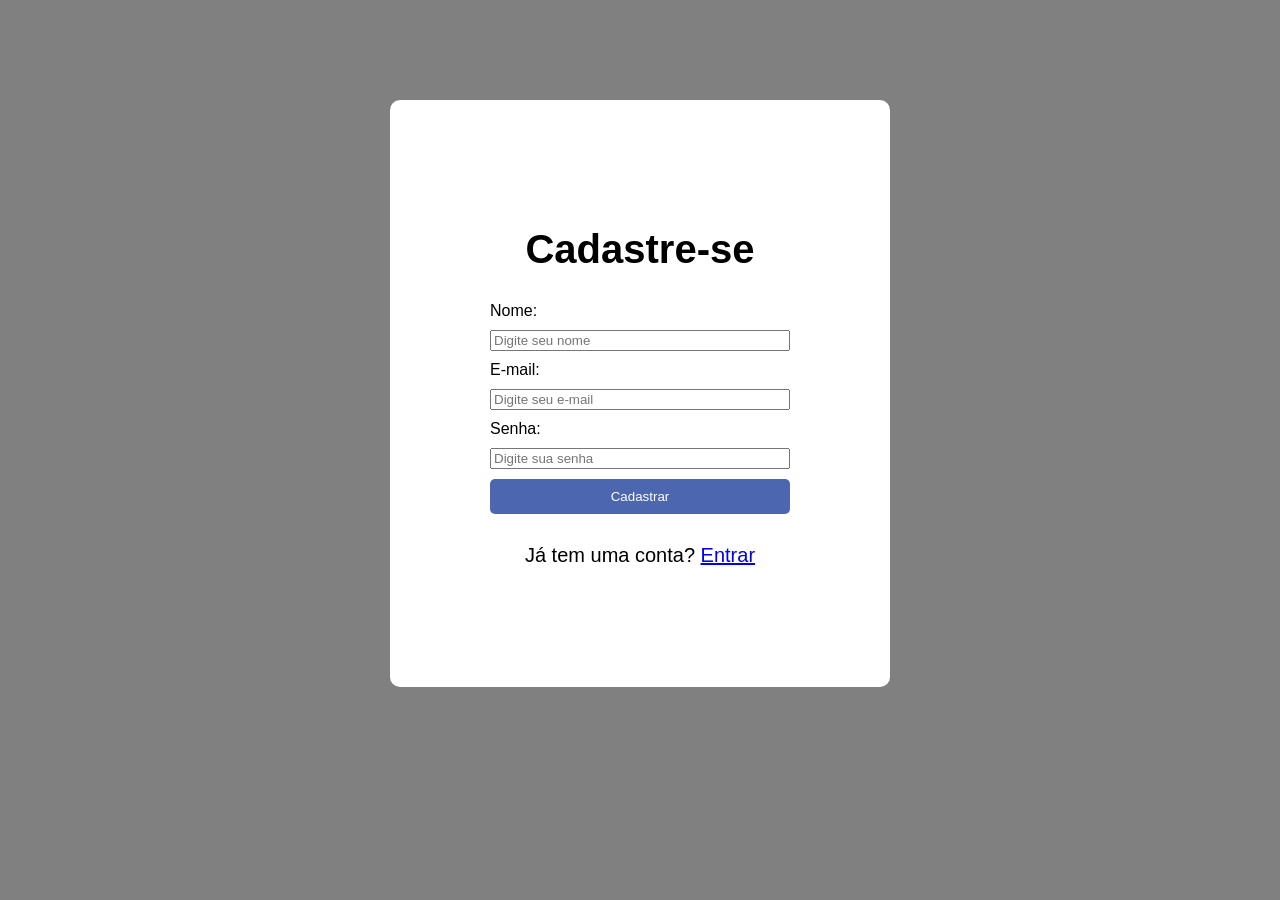
<file: index.html>
<!DOCTYPE html>
<html lang="pt-BR">

<head>
    <meta charset="UTF-8" />
    <meta name="viewport" content="width=device-width, initial-scale=1.0" />
    <link rel="stylesheet" href="style.css" />
    <title>Cadastro - Formulário</title>
</head>

<body>
    <div class="container">
        <form action="/submit" class="formulario" method="POST">
            <h1 class="titulo">Cadastre-se</h1>
            <label for="name">Nome:</label>
            <input type="text" id="name" name="name" required placeholder="Digite seu nome" />

            <label for="email">E-mail:</label>
            <input type="email" id="email" name="email" required placeholder="Digite seu e-mail" />

            <label for="password">Senha:</label>
            <input type="password" id="password" name="password" required placeholder="Digite sua senha" />

            <button type="submit">Cadastrar</button>
            <p class="ja-tenho-conta">
                Já tem uma conta? <a href="/login">Entrar</a>
            </p>
        </form>
    </div>
</body>

</html>
</file>
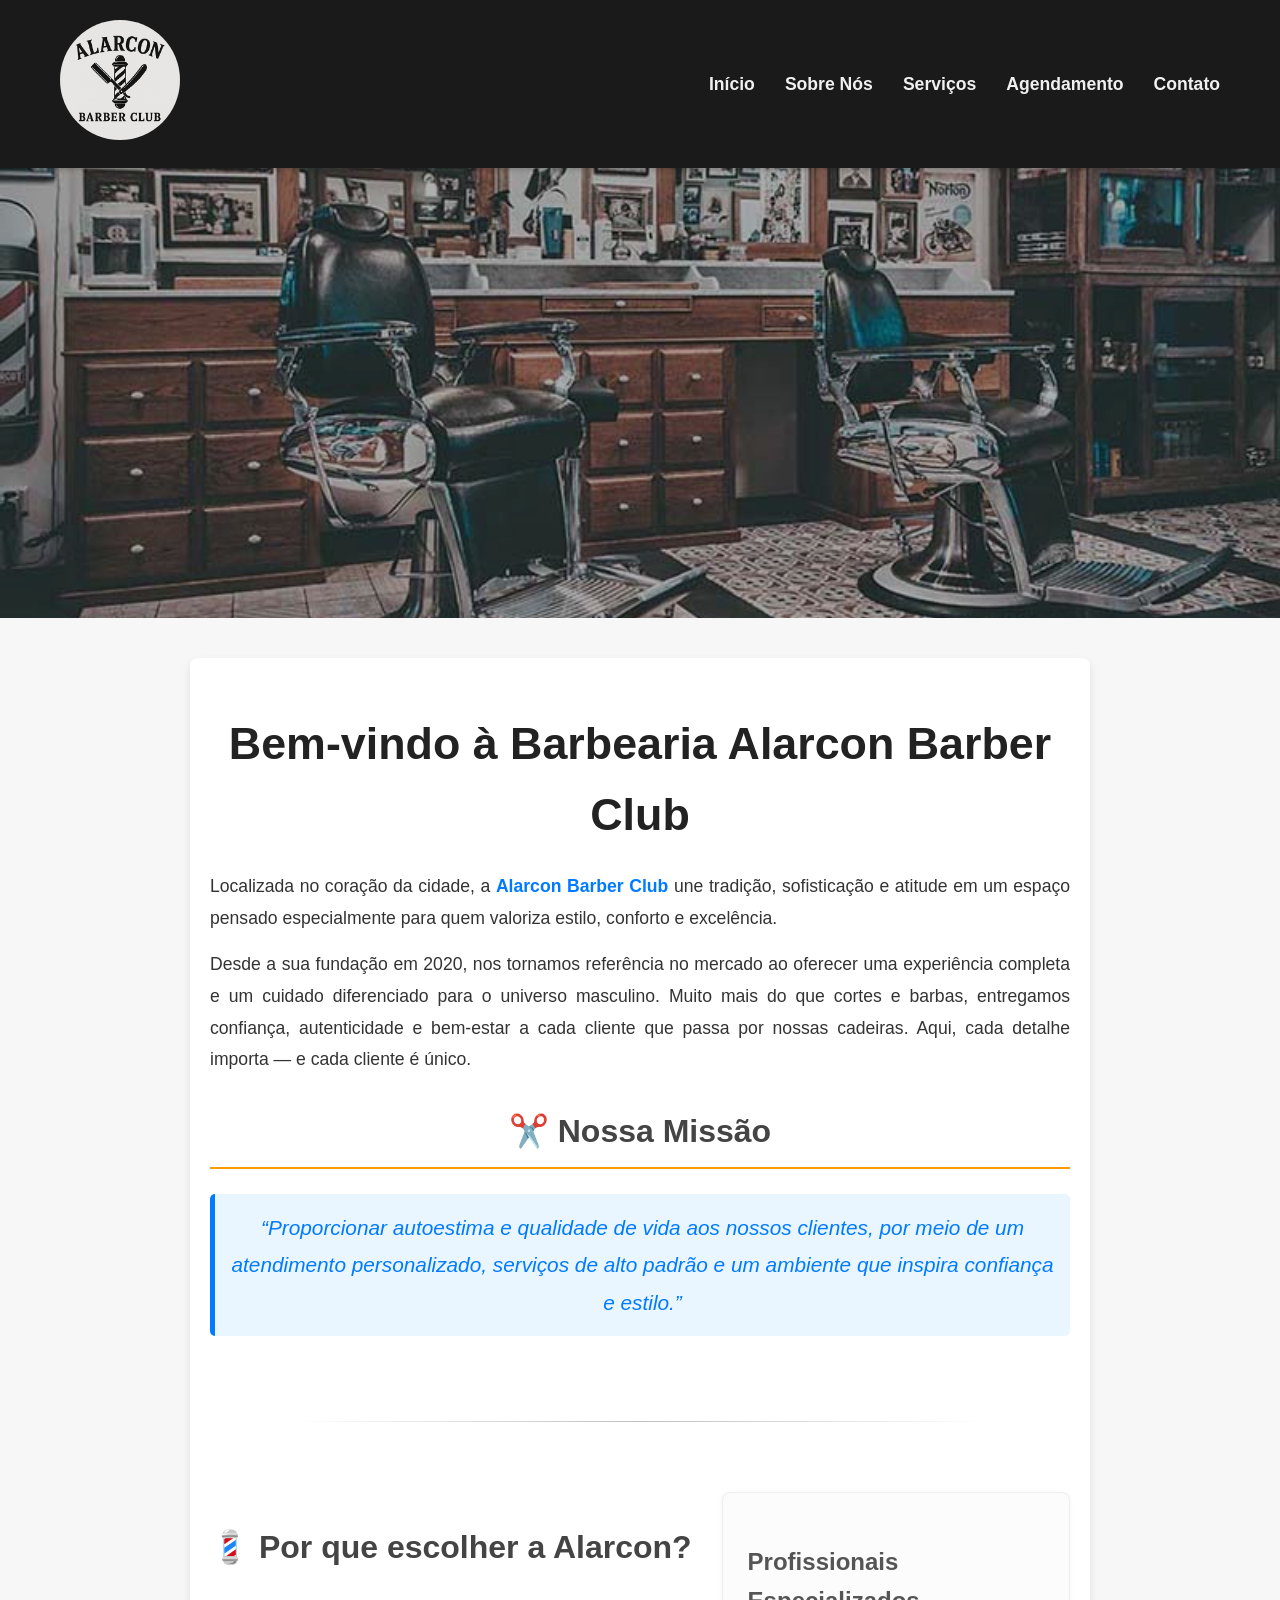
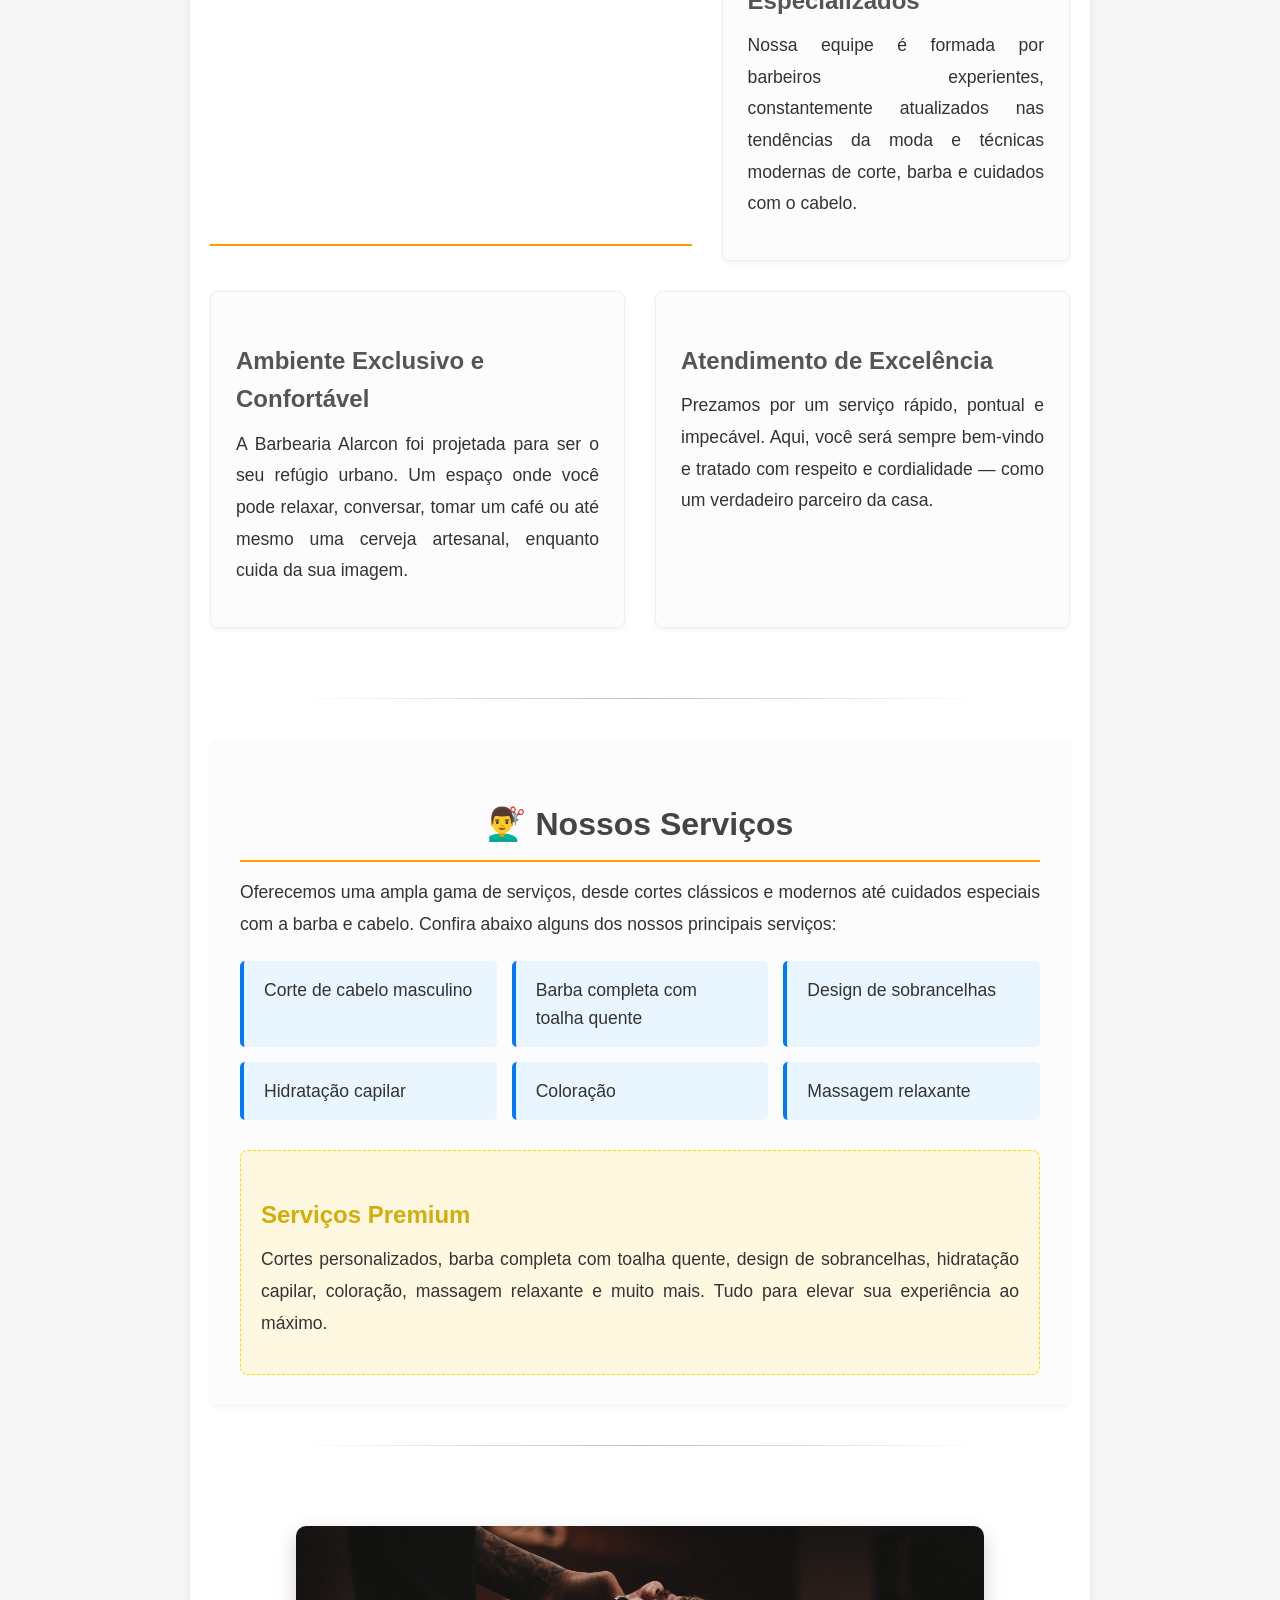
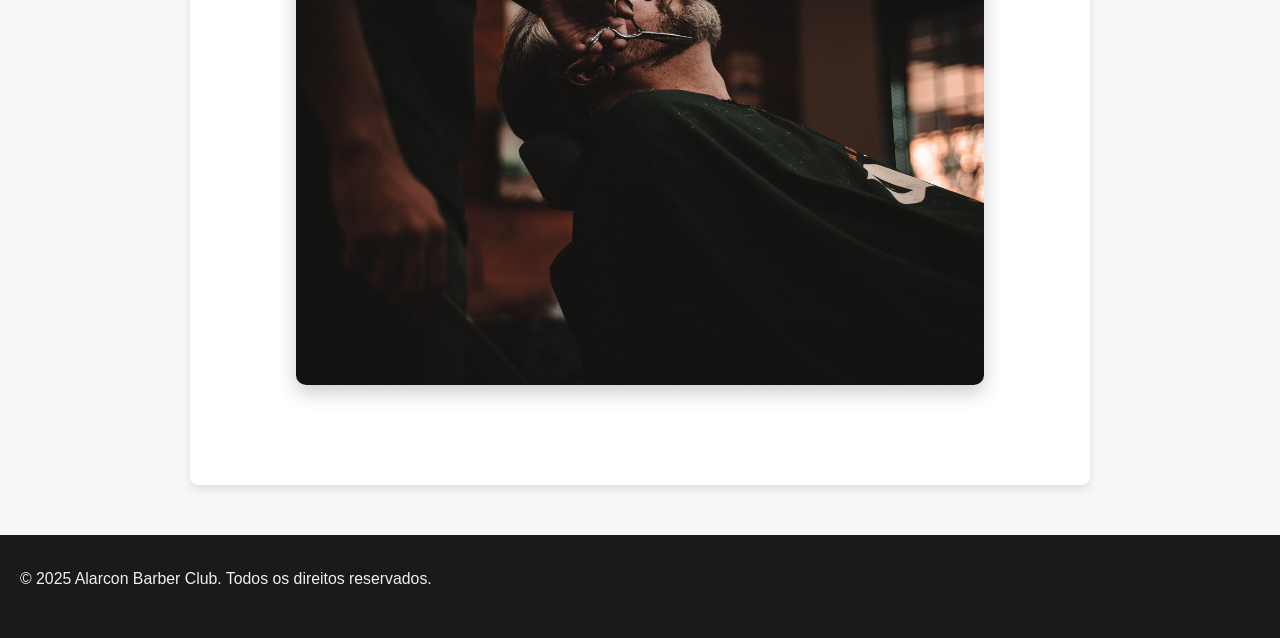
<file: barbearia.html>
<!DOCTYPE html>
<html lang="pt-br">
  <head>
    <meta charset="UTF-8" />
    <meta name="viewport" content="width=device-width, initial-scale=1.0" />
    <link rel="stylesheet" href="css/barber.css" />
    <title>Alarcon Barber Club - Sua Barbearia de Confiança</title>
  </head>

  <body>
    <header>
      <nav class="menu-navegacao">
        <div class="logo-container">
          <img
            src="imagens/logo.jpg"
            alt="Logotipo da Barbearia Alarcon Barber Club - Tesoura e Navalha"
          />
        </div>
        <ul class="menu-links">
          <li><a href="#inicio">Início</a></li>
          <li><a href="#sobre-nos">Sobre Nós</a></li>
          <li><a href="#servicos">Serviços</a></li>
          <li><a href="#agendamento">Agendamento</a></li>
          <li><a href="#contato">Contato</a></li>
        </ul>
      </nav>
    </header>

    <img
      class="banner-principal"
      src="imagens/banner.jpg"
      alt="Interior elegante da Barbearia Alarcon Barber Club"
    />

    <main class="conteudo-principal">
      <section id="inicio" class="secao-introducao">
        <h1>Bem-vindo à Barbearia Alarcon Barber Club</h1>
        <p>
          Localizada no coração da cidade, a
          <strong>Alarcon Barber Club</strong> une tradição, sofisticação e
          atitude em um espaço pensado especialmente para quem valoriza estilo,
          conforto e excelência.
        </p>
        <p>
          Desde a sua fundação em 2020, nos tornamos referência no mercado ao
          oferecer uma experiência completa e um cuidado diferenciado para o
          universo masculino. Muito mais do que cortes e barbas, entregamos
          confiança, autenticidade e bem-estar a cada cliente que passa por
          nossas cadeiras. Aqui, cada detalhe importa — e cada cliente é único.
        </p>
        <h2>✂️ Nossa Missão</h2>
        <p id="missao" class="texto-missao">
          <em>
            “Proporcionar autoestima e qualidade de vida aos nossos clientes,
            por meio de um atendimento personalizado, serviços de alto padrão e
            um ambiente que inspira confiança e estilo.”
          </em>
        </p>
      </section>

      <hr class="separador" />

      <section id="sobre-nos" class="secao-porque-escolher">
        <h2>💈 Por que escolher a Alarcon?</h2>
        <div class="item-beneficio">
          <h3>Profissionais Especializados</h3>
          <p>
            Nossa equipe é formada por barbeiros experientes, constantemente
            atualizados nas tendências da moda e técnicas modernas de corte,
            barba e cuidados com o cabelo.
          </p>
        </div>
        <div class="item-beneficio">
          <h3>Ambiente Exclusivo e Confortável</h3>
          <p>
            A Barbearia Alarcon foi projetada para ser o seu refúgio urbano. Um
            espaço onde você pode relaxar, conversar, tomar um café ou até mesmo
            uma cerveja artesanal, enquanto cuida da sua imagem.
          </p>
        </div>
        <div class="item-beneficio">
          <h3>Atendimento de Excelência</h3>
          <p>
            Prezamos por um serviço rápido, pontual e impecável. Aqui, você será
            sempre bem-vindo e tratado com respeito e cordialidade — como um
            verdadeiro parceiro da casa.
          </p>
        </div>
      </section>

      <hr class="separador" />

      <section id="servicos" class="secao-servicos">
        <h2>💇‍♂️ Nossos Serviços</h2>
        <p>
          Oferecemos uma ampla gama de serviços, desde cortes clássicos e
          modernos até cuidados especiais com a barba e cabelo. Confira abaixo
          alguns dos nossos principais serviços:
        </p>
        <ul class="lista-servicos">
          <li class="item-servico">Corte de cabelo masculino</li>
          <li class="item-servico">Barba completa com toalha quente</li>
          <li class="item-servico">Design de sobrancelhas</li>
          <li class="item-servico">Hidratação capilar</li>
          <li class="item-servico">Coloração</li>
          <li class="item-servico">Massagem relaxante</li>
        </ul>

        <div class="servicos-premium">
          <h3>Serviços Premium</h3>
          <p>
            Cortes personalizados, barba completa com toalha quente, design de
            sobrancelhas, hidratação capilar, coloração, massagem relaxante e
            muito mais. Tudo para elevar sua experiência ao máximo.
          </p>
        </div>
      </section>

      <hr class="separador" />

      <section class="secao-galeria">
        <img
          class="imagem-decorativa"
          src="imagens/beneficios.jpg"
          alt="Homem sendo atendido em uma barbearia moderna"
        />
      </section>
    </main>

    <footer class="rodape">
      <p>&copy; 2025 Alarcon Barber Club. Todos os direitos reservados.</p>
    </footer>
  </body>
</html>
</file>
<file: style.css>
body {
  font-family: Arial, sans-serif;
  margin: 0;
  padding: 0;
  background-color: gray;
}

div.container {
  max-width: 500px;
  margin: auto;
  padding: 100px;
  background-color: gray;
}

form {
  display: flex;
  flex-direction: column;
  gap: 10px;
  margin: auto;
  padding: 100px 100px;
  background-color: white;
  border-radius: 10px;
}

button {
  padding: 10px;
  background-color: #4c66af;
  color: white;
  border: none;
  border-radius: 5px;
  cursor: pointer;
}

.titulo {
  text-align: center;
  color: black;
  font-size: 40px;
  margin-bottom: 20px;
}

.ja-tenho-conta {
  text-align: center;
  color: black;
  font-size: 20px;
}
</file>
<file: css/barber.css>
/* ----------------------------------------------------------- */
/* 1. RESET BÁSICO E ESTILOS GLOBAIS                          */
/* ----------------------------------------------------------- */
* {
  /* Reseta margens e preenchimentos padrão do navegador */
  margin: 0;
  padding: 0;
  box-sizing: border-box; /* Garante que padding e border sejam incluídos na largura/altura do elemento */
}

body {
  font-family: "Arial", sans-serif; /* Consistência na fonte */
  background-color: #f7f7f7; /* Cor de fundo mais clara e neutra */
  color: #333; /* Cor de texto padrão mais escura para melhor legibilidade */
  line-height: 1.6; /* Melhora a leitura dos parágrafos */
  font-size: 16px; /* Tamanho base da fonte */
}

/* ----------------------------------------------------------- */
/* 2. CABEÇALHO E NAVEGAÇÃO                                   */
/* ----------------------------------------------------------- */
header {
  background-color: #1a1a1a; /* Fundo escuro para o cabeçalho, comum em barbearias */
  padding: 20px 0; /* Mais padding em cima/baixo */
  box-shadow: 0 2px 5px rgba(0, 0, 0, 0.2); /* Sombra suave para destacar o cabeçalho */
  position: sticky; /* Fixa o cabeçalho no topo ao rolar */
  top: 0;
  z-index: 1000; /* Garante que o cabeçalho fique acima de outros elementos */
}

.menu-navegacao {
  /* Usando a nova classe do HTML */
  display: flex; /* Flexbox para alinhar logo e menu */
  justify-content: space-between; /* Espaça logo e menu nas pontas */
  align-items: center; /* Alinha verticalmente no centro */
  max-width: 1200px; /* Largura máxima para o conteúdo do menu */
  margin: 0 auto; /* Centraliza o menu na página */
  padding: 0 20px; /* Padding nas laterais para telas menores */
}

.logo-container img {
  /* Usando a nova classe para o contêiner da logo */
  width: 120px; /* Tamanho da logo ajustado para ser visível, mas não dominante */
  height: auto;
  border-radius: 50%; /* Se a logo for circular ou para arredondar */
  /* Remove 'display: block' e 'margin: 0 auto' pois o flexbox já cuida do alinhamento */
}

.menu-links {
  /* Usando a nova classe do HTML para a UL */
  list-style: none; /* Remove bolinhas da lista */
  display: flex; /* Flexbox para alinhar os itens do menu horizontalmente */
  gap: 30px; /* Espaço entre os itens do menu */
}

.menu-links li a {
  /* Estilos para os links do menu */
  text-decoration: none; /* Remove sublinhado */
  color: #f0f0f0; /* Cor clara para o texto do menu */
  font-size: 1.1em; /* Tamanho da fonte ligeiramente maior */
  font-weight: bold; /* Deixa o texto do menu em negrito */
  padding: 5px 0; /* Padding para a área de clique */
  transition: color 0.3s ease; /* Suaviza a transição de cor no hover */
}

.menu-links li a:hover {
  color: #ff9900; /* Cor de destaque no hover (laranja ou dourado para barbearia) */
}

/* ----------------------------------------------------------- */
/* 3. BANNER PRINCIPAL                                        */
/* ----------------------------------------------------------- */
.banner-principal {
  /* Usando a nova classe do HTML */
  width: 100%; /* Ocupa 100% da largura da tela */
  height: 450px; /* Altura fixa para o banner */
  object-fit: cover; /* Garante que a imagem cubra a área sem distorcer, cortando o excesso */
  display: block; /* Remove possíveis espaços extras abaixo da imagem */
  margin-bottom: 40px; /* Espaçamento abaixo do banner */
  filter: brightness(
    0.7
  ); /* Escurece um pouco o banner para o texto se destacar, se houver */
}

/* ----------------------------------------------------------- */
/* 4. CONTEÚDO PRINCIPAL (SEÇÕES)                             */
/* ----------------------------------------------------------- */
.conteudo-principal {
  /* A tag <main> que chamamos de .conteudo-principal */
  max-width: 900px; /* Largura máxima para o conteúdo principal, centralizando-o */
  margin: 40px auto; /* Centraliza a seção e adiciona margem em cima/baixo */
  padding: 20px; /* Padding interno para o conteúdo */
  background-color: #fff; /* Fundo branco para as seções de conteúdo */
  border-radius: 8px; /* Cantos arredondados */
  box-shadow: 0 4px 10px rgba(0, 0, 0, 0.1); /* Sombra mais pronunciada */
}

/* Estilo geral para todas as seções */
section {
  padding: 30px 0; /* Espaçamento interno para todas as seções */
  margin-bottom: 30px; /* Espaçamento entre as seções */
}

/* Estilizando o H1, que agora está dentro de .secao-introducao */
.secao-introducao h1 {
  font-size: 2.8em; /* Tamanho maior para o título principal */
  color: #222; /* Cor mais escura */
  margin-bottom: 20px; /* Espaço abaixo do título */
  text-align: center;
  height: auto; /* Remove a altura fixa para o H1 */
  padding: 0; /* Remove padding que pode ter vindo de 'div' */
}

/* Estilizando o H2 */
h2 {
  font-size: 2em;
  color: #444;
  margin-top: 30px;
  margin-bottom: 15px;
  border-bottom: 2px solid #ff9900; /* Linha de destaque para H2 */
  padding-bottom: 10px;
  text-align: center;
}

/* Estilizando o H3 */
h3 {
  font-size: 1.5em;
  color: #555;
  margin-top: 25px;
  margin-bottom: 10px;
  text-align: left; /* Títulos de subtópicos alinhados à esquerda */
}

/* Parágrafos gerais */
p {
  font-size: 1.1em;
  line-height: 1.8;
  margin-bottom: 15px;
  text-align: justify; /* Justifica o texto para melhor leitura */
}

/* Estilo para a missão (em) */
.texto-missao {
  /* Usando a classe mais específica */
  font-size: 1.3em; /* Tamanho da fonte ajustado */
  color: #007bff; /* Uma cor azul mais vibrante para destaque */
  font-style: italic; /* Mantém o itálico */
  text-align: center;
  margin-top: 25px;
  padding: 15px;
  background-color: #e9f5ff; /* Fundo claro para a missão */
  border-left: 5px solid #007bff; /* Borda lateral para destaque */
  border-radius: 5px;
}

strong {
  color: #007bff; /* Cor consistente com a missão ou um tom mais escuro */
  font-weight: bold;
}

/* ----------------------------------------------------------- */
/* 5. SEÇÃO DE BENEFÍCIOS (usando Flexbox)                    */
/* ----------------------------------------------------------- */
.secao-porque-escolher {
  /* Nova classe do HTML */
  display: flex; /* Transforma em Flex Container */
  flex-wrap: wrap; /* Permite que os itens quebrem linha */
  gap: 30px; /* Espaço entre os itens de benefício */
  justify-content: center; /* Centraliza os itens quando há poucos */
}

.item-beneficio {
  /* Nova classe do HTML para cada benefício */
  background-color: #fcfcfc;
  border: 1px solid #eee;
  border-radius: 8px;
  padding: 25px;
  flex: 1 1 calc(33% - 40px); /* Ocupa 33% da largura com um pouco de margem (para 3 colunas) */
  min-width: 280px; /* Largura mínima para o item */
  text-align: center; /* Centraliza o texto dentro do item */
  box-shadow: 0 2px 5px rgba(0, 0, 0, 0.05);
  transition: transform 0.3s ease; /* Efeito ao passar o mouse */
}

.item-beneficio:hover {
  transform: translateY(-5px); /* Levanta o card um pouco no hover */
}

/* ----------------------------------------------------------- */
/* 6. SEÇÃO DE SERVIÇOS                                       */
/* ----------------------------------------------------------- */
.secao-servicos {
  /* Nova classe do HTML */
  background-color: #fcfcfc;
  border-radius: 8px;
  padding: 30px;
  box-shadow: 0 2px 5px rgba(0, 0, 0, 0.05);
}

.lista-servicos {
  /* Nova classe para a UL de serviços */
  list-style: none; /* Remove as bolinhas */
  margin-top: 20px;
  margin-bottom: 30px;
  display: grid; /* Usando Grid para o layout da lista */
  grid-template-columns: repeat(
    auto-fit,
    minmax(250px, 1fr)
  ); /* 2 ou 3 colunas, adaptável */
  gap: 15px; /* Espaço entre os itens da grid */
}

.item-servico {
  /* Nova classe para os itens LI de serviço */
  background-color: #e9f5ff; /* Fundo suave para cada item de serviço */
  padding: 15px 20px;
  border-left: 4px solid #007bff; /* Borda esquerda para destaque */
  border-radius: 5px;
  font-size: 1.1em;
  color: #333;
  transition: background-color 0.3s ease;
}

.item-servico:hover {
  background-color: #d4edff; /* Cor mais escura no hover */
}

.servicos-premium {
  /* Contêiner para o texto de serviços premium */
  background-color: #fff8e1; /* Fundo amarelo suave para destacar */
  padding: 20px;
  border-radius: 8px;
  border: 1px dashed #ffd700; /* Borda tracejada para chamar atenção */
  margin-top: 30px;
  text-align: center;
}

.servicos-premium h3 {
  /* Estilo específico para o H3 dentro de serviços premium */
  color: #d4ac0d; /* Cor dourada para o título premium */
}

/* ----------------------------------------------------------- */
/* 7. IMAGEM DECORATIVA/GALERIA                               */
/* ----------------------------------------------------------- */
.secao-galeria {
  /* Nova seção para a imagem */
  text-align: center; /* Centraliza a imagem */
  margin-top: 50px;
  margin-bottom: 50px;
}

.imagem-decorativa {
  /* Usando a nova classe do HTML */
  max-width: 80%; /* Garante que a imagem não seja maior que 80% do contêiner */
  height: auto;
  border-radius: 10px; /* Cantos arredondados */
  box-shadow: 0 8px 20px rgba(0, 0, 0, 0.2); /* Sombra mais forte para destaque */
  display: block; /* Garante que 'margin: 0 auto' funcione para centralizar */
  margin: 0 auto;
}

/* ----------------------------------------------------------- */
/* 8. RODAPÉ                                                  */
/* ----------------------------------------------------------- */
.rodape {
  /* Nova classe para o rodapé */
  background-color: #1a1a1a;
  color: #f0f0f0;
  text-align: center;
  padding: 30px 20px;
  margin-top: 50px; /* Espaço do conteúdo principal */
  font-size: 0.9em;
}

/* ----------------------------------------------------------- */
/* 9. LINHAS SEPARADORAS                                      */
/* ----------------------------------------------------------- */
.separador {
  /* Nova classe para as HRs */
  border: 0;
  height: 1px;
  background-image: linear-gradient(
    to right,
    rgba(0, 0, 0, 0),
    rgba(0, 0, 0, 0.25),
    rgba(0, 0, 0, 0)
  );
  margin: 40px auto; /* Centraliza e dá espaçamento */
  max-width: 80%;
}

/* ----------------------------------------------------------- */
/* 10. ESTILOS REMOVIDOS/AJUSTADOS DO SEU CÓDIGO ORIGINAL     */
/* ----------------------------------------------------------- */
/*
- 'div { margin: 20px; padding: 10px; border: 1px solid #ccc; border-radius: 5px; }':
  Muito genérico, afetava todas as divs e dificultava o controle. Preferimos classes específicas.
- '#missão { font-size: 30px; text-align: center; }':
  Foi substituído por '.texto-missao' com estilos mais detalhados e integrados.
- '.principal { background: rgb(77, 77, 79); padding: 150px; }':
  Substituído por '.conteudo-principal' com background branco, padding e shadow mais adequados para o design proposto.
- 'ul { display: inline-block; vertical-align: top; width: 30%; }':
  Esta regra era muito genérica para 'ul' e estava causando problemas de layout. Agora, usamos classes específicas como '.menu-links' (para o menu) e '.lista-servicos' (para os serviços) com Flexbox/Grid para controle preciso.
- '.beneficios { background: rgb(243, 240, 240); padding: 10px; margin-top: auto; }':
  Renomeado para '.secao-porque-escolher' e '.item-beneficio' com Flexbox para um layout de colunas.
- '.imagembeneficios':
  Corrigi o erro de digitação (faltava o hífen) e usei a nova classe '.imagem-decorativa' com estilos melhorados.
- '.menu-itens li a { display: flex; justify-content: center; font-size: 15px; gap: 20px; }':
  A regra de 'display: flex' estava no 'a', mas o Flexbox deveria estar no 'ul' pai para alinhar os 'li'. Ajustei para '.menu-links'.
*/

/* ----------------------------------------------------------- */
/* 11. RESPONSIVIDADE BÁSICA (Media Queries)                  */
/* ----------------------------------------------------------- */
@media (max-width: 768px) {
  .menu-navegacao {
    flex-direction: column; /* Empilha logo e menu em telas menores */
    padding: 15px;
  }

  .menu-links {
    margin-top: 15px;
    flex-direction: column; /* Empilha os itens do menu em telas menores */
    gap: 10px;
    text-align: center; /* Centraliza o texto dos links */
  }

  .banner-principal {
    height: 300px; /* Altura menor para o banner em telas menores */
  }

  .conteudo-principal {
    margin: 20px auto;
    padding: 15px;
  }

  .secao-introducao h1 {
    font-size: 2em;
  }

  h2 {
    font-size: 1.6em;
  }

  .secao-porque-escolher {
    flex-direction: column; /* Empilha os cards de benefício em telas menores */
    gap: 20px;
  }

  .item-beneficio {
    flex: 1 1 100%; /* Ocupa 100% da largura em telas menores */
  }

  .lista-servicos {
    grid-template-columns: 1fr; /* Uma coluna em telas menores */
  }

  .imagem-decorativa {
    max-width: 95%; /* Aumenta a largura da imagem em telas menores */
  }
}

@media (max-width: 480px) {
  body {
    font-size: 14px;
  }

  .logo-container img {
    width: 100px;
  }

  .menu-links li a {
    font-size: 1em;
  }

  .banner-principal {
    height: 250px;
  }

  .secao-introducao h1 {
    font-size: 1.8em;
  }

  h2 {
    font-size: 1.4em;
  }
}
</file>
